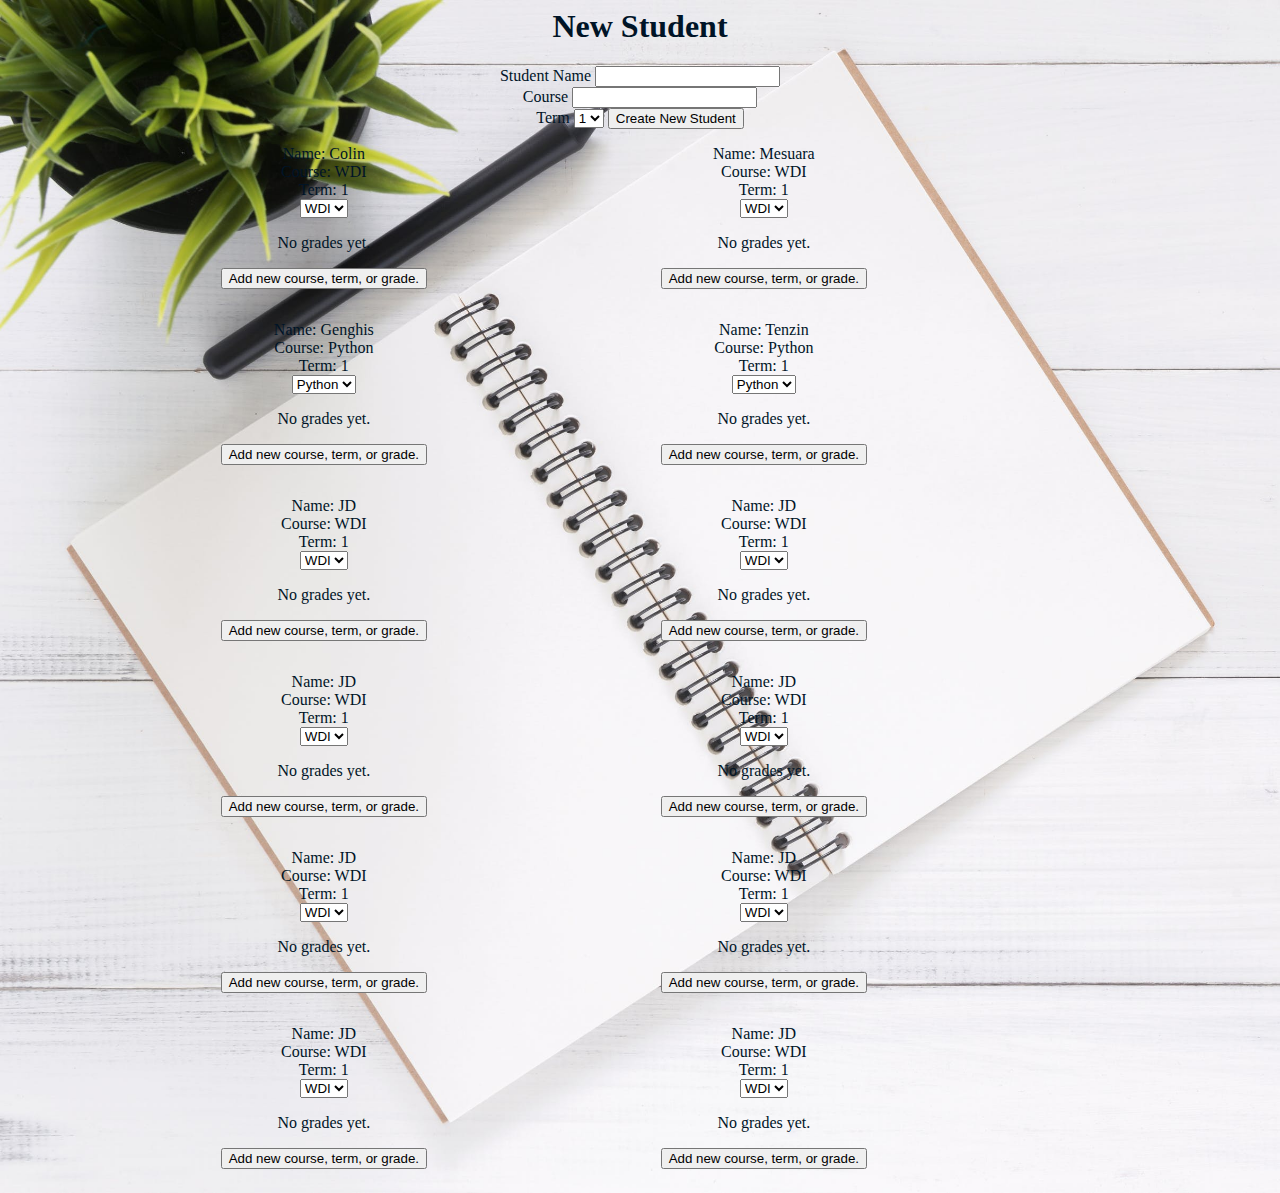
<file: index.html>
<html lang="en">
  <head>
    <title>Graderaide</title>
    <meta charset="UTF-8">
    <meta name="viewport" content="width=device-width, initial-scale=1">
    <link href="./style.css" rel="stylesheet" type="text/css">
  </head>

  <body>
    <section class="app">
      <section class="new-student-input">
        <h1>New Student</h1>
        <section>
        <label for="new-student-name">Student Name</label> 
        <input type="text" class="new-student-name" name="new-student-name">
        </section>
        <section>
        <label for="new-student-course">Course</label>
        <input type="text" class="new-student-course" name="new-student-course">
        </section>
        <label for="new-student-term">Term</label>
        <select class="new-student-term" name="new-student-term">
          <option value="1">1</option>
          <option value="2">2</option>
          <option value="3">3</option>
        </select>
        <button type="submit" class="new-student-button">Create New Student</button>
      </section>
      <section class="new-student-submit">
      </section>

      <section class="student-display">
        <ul class="student-info">
          <li>Name: Colin</li>
          <li>Course: WDI</li>
          <li>Term: 1</li>
          <li>
            <select class="course-selection">
              <option value="wdi">WDI</option>
            </select>
            <p>No grades yet.</p>
          </li><button>Add new course, term, or grade.</button>
        </ul>
        <ul class="student-info">
          <li>Name: Mesuara</li>
          <li>Course: WDI</li>
          <li>Term: 1</li>
          <li>
            <select class="course-selection">
              <option value="wdi">WDI</option>
            </select>
            <p>No grades yet.</p>
          </li><button>Add new course, term, or grade.</button>
        </ul>
        <ul class="student-info">
          <li>Name: Genghis</li>
          <li>Course: Python</li>
          <li>Term: 1</li>
          <li>
            <select class="course-selection">
              <option value="python">Python</option>
            </select>
            <p>No grades yet.</p>
          </li><button>Add new course, term, or grade.</button>
        </ul>
        <ul class="student-info">
          <li>Name: Tenzin</li>
          <li>Course: Python</li>
          <li>Term: 1</li>
          <li>
            <select class="course-selection">
              <option value="python">Python</option>
            </select>
            <p>No grades yet.</p>
          </li><button>Add new course, term, or grade.</button>
        </ul>
        <ul class="student-info">
          <li>Name: JD</li>
          <li>Course: WDI</li>
          <li>Term: 1</li>
          <li>
            <select class="course-selection">
              <option value="wdi">WDI</option>
            </select>
            <p>No grades yet.</p>
          </li><button>Add new course, term, or grade.</button>
        </ul>
        <ul class="student-info">
          <li>Name: JD</li>
          <li>Course: WDI</li>
          <li>Term: 1</li>
          <li>
            <select class="course-selection">
              <option value="wdi">WDI</option>
            </select>
            <p>No grades yet.</p>
          </li><button>Add new course, term, or grade.</button>
        </ul>
        <ul class="student-info">
          <li>Name: JD</li>
          <li>Course: WDI</li>
          <li>Term: 1</li>
          <li>
            <select class="course-selection">
              <option value="wdi">WDI</option>
            </select>
            <p>No grades yet.</p>
          </li><button>Add new course, term, or grade.</button>
        </ul>
        <ul class="student-info">
          <li>Name: JD</li>
          <li>Course: WDI</li>
          <li>Term: 1</li>
          <li>
            <select class="course-selection">
              <option value="wdi">WDI</option>
            </select>
            <p>No grades yet.</p>
          </li><button>Add new course, term, or grade.</button>
        </ul>
        <ul class="student-info">
          <li>Name: JD</li>
          <li>Course: WDI</li>
          <li>Term: 1</li>
          <li>
            <select class="course-selection">
              <option value="wdi">WDI</option>
            </select>
            <p>No grades yet.</p>
          </li><button>Add new course, term, or grade.</button>
        </ul>
        <ul class="student-info">
          <li>Name: JD</li>
          <li>Course: WDI</li>
          <li>Term: 1</li>
          <li>
            <select class="course-selection">
              <option value="wdi">WDI</option>
            </select>
            <p>No grades yet.</p>
          </li><button>Add new course, term, or grade.</button>
        </ul>
        <ul class="student-info">
          <li>Name: JD</li>
          <li>Course: WDI</li>
          <li>Term: 1</li>
          <li>
            <select class="course-selection">
              <option value="wdi">WDI</option>
            </select>
            <p>No grades yet.</p>
          </li><button>Add new course, term, or grade.</button>
        </ul>
        <ul class="student-info">
          <li>Name: JD</li>
          <li>Course: WDI</li>
          <li>Term: 1</li>
          <li>
            <select class="course-selection">
              <option value="wdi">WDI</option>
            </select>
            <p>No grades yet.</p>
          </li><button>Add new course, term, or grade.</button>
        </ul>
      </section>
    </section>
  </body>
</html>
</file>
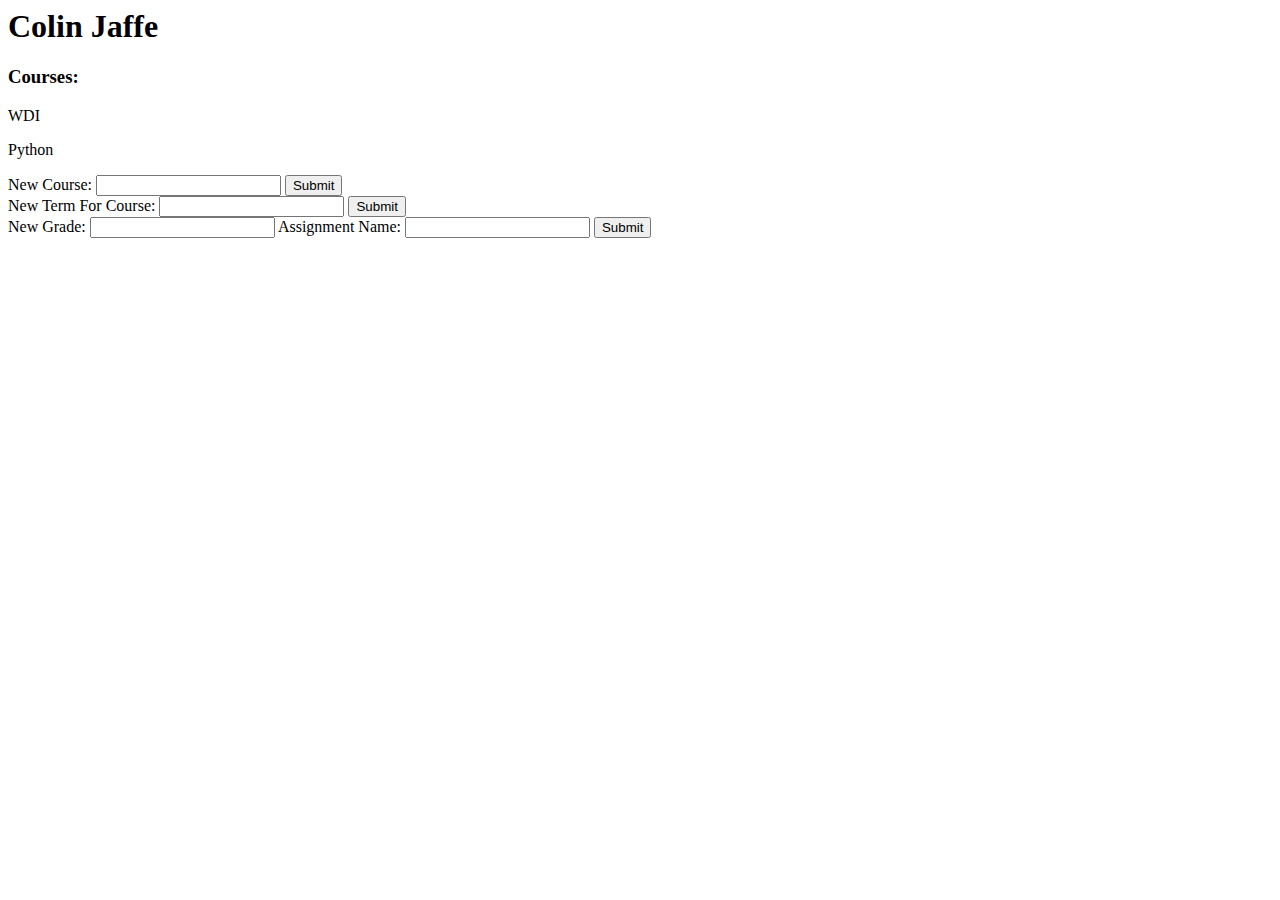
<file: add.html>
<html lang="en">
  <head>
    <title>Graderaide</title>
    <meta charset="UTF-8">
    <meta name="viewport" content="width=device-width, initial-scale=1">
  </head>
  
  <body>
    <section class="app">
      <h1>Colin Jaffe</h1>
      <h3>Courses:</h3>
      <p>WDI</p>
      <p>Python</p>
      <section>
        <label for="new-course">New Course:</label>
        <input type="text" name="new-course" class="new-course">
        <button type="submit" class="submit-new-course">Submit</button>
      </section>
      <section>
        <label for="new-term">New Term For Course:</label>
        <input type="text" name="new-term" class="new-term">
        <button type="submit" class="submit-new-term">Submit</button>
      </section>
      <section>
        <label for="new-grade">New Grade:</label>
        <input type="text" name="new-grade" class="new-grade">
        <label for="new-grade-assignment">Assignment Name:</label>
        <input type="text" name="new-grade-assignment" class="new-grade-assignment">
        <button type="submit" class="submit-new-grade-assignment">Submit</button>
      </section>
    </section>
  </body>
</html>
</file>
<file: style.css>
body{
    background-image: url(./pexels-photo-733857.jpeg);
    background-size: cover;
    color: #001427;
}
.new-student-input{
    text-align: center;
}
.student-info{
    text-align: center;
    width: 400px;
    list-style: none;
}

.student-display{
    padding-left: 6%;
    display: flex;
    flex-direction: row;
    flex-wrap: wrap;

}
@media (max-width:1335px){
body{

}
.new-student-input{
    text-align: center;
}
.new-student-name{

}
.new-student-course{

}
.student-info{

}
}
@media (max-width:1000px){
    body{
        color: brown;
        background-image: url(./pngtree-exam-study-student-background-image_247270.jpg);
        background-size: contain;
        background-repeat: inherit;
    }
    .app{
        padding-left: 35%;
        display: flex;
        flex-direction: column;

    }
    .new-student-input{

        width: 200px;
        text-align: center;
        display: flex;
        flex-direction: column;
    }
    .new-student-course{
        display: flex;

        width: 200px;

    }
    .student-info{
        text-align: left;
        padding-left: 0%;
    }
}
</file>
